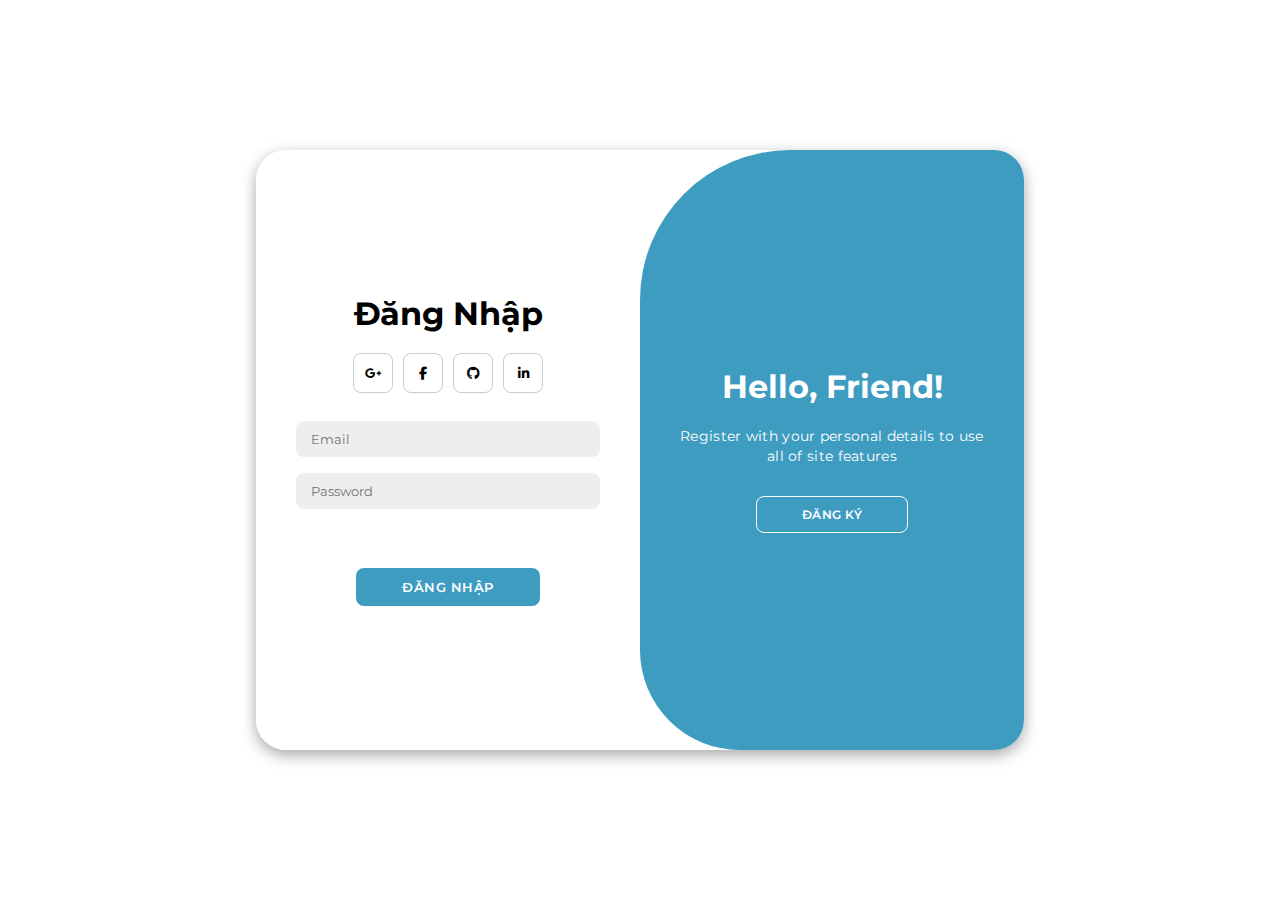
<file: Additional_pages/login.html>
<!DOCTYPE html>
<html lang="en">
<head>
    <meta charset="UTF-8">
    <meta name="viewport" content="width=device-width, initial-scale=1.0">
    <link rel="stylesheet" href="https://cdnjs.cloudflare.com/ajax/libs/font-awesome/6.4.2/css/all.min.css">
    <link rel="stylesheet" href="/assets/css/login.css">
    <title>Modern Login Page | AsmrProg</title>
</head>
<body>
    <div class="container" id="container">
        <div class="form-container main sign-up">
        <form action="" method="POST" class="form-1" id="form-1">
            <h1>Đăng Ký</h1>
            <div class="social-icons">
                <a href="#" class="icon"><i class="fa-brands fa-google-plus-g"></i></a>
                <a href="#" class="icon"><i class="fa-brands fa-facebook-f"></i></a>
                <a href="#" class="icon"><i class="fa-brands fa-github"></i></a>
                <a href="#" class="icon"><i class="fa-brands fa-linkedin-in"></i></a>
            </div>
            <div class="form-group">
              <input id="fullname" name="fullname" type="text" placeholder="VD: Lâm Hoàng Huy" class="form-control">
              <span class="form-message"></span>
            </div>
        
            <div class="form-group">
              <input id="email" name="email" type="text" placeholder="VD: email@domain.com" class="form-control">
              <span class="form-message"></span>
            </div>
        
            <div class="form-group">
              <input id="password" name="password" type="password" placeholder="Nhập mật khẩu" class="form-control">
              <span class="form-message"></span>
            </div>
        
            <div class="form-group">
              <input id="password_confirmation" name="password_confirmation" placeholder="Nhập lại mật khẩu" type="password" class="form-control">
              <span class="form-message"></span>
            </div>
            <div class="form-group">
              <select id="province" name="province" class="form-control">
                <option value="">--Chọn Quốc Gia --</option>
                <option value="hni">Vietnam</option>
                <option value="hpg">USA</option>
              </select>
              <span class="form-message"></span>
            </div>
            <button>
              <a href="">Đăng Ký</a>
            </button>
          </form> 
        </div>
        <div class="form-container sign-in">
            <form class="form-1" id="form-1">
                <h1>Đăng Nhập</h1>
                <div class="social-icons">
                    <a href="#" class="icon"><i class="fa-brands fa-google-plus-g"></i></a>
                    <a href="#" class="icon"><i class="fa-brands fa-facebook-f"></i></a>
                    <a href="#" class="icon"><i class="fa-brands fa-github"></i></a>
                    <a href="#" class="icon"><i class="fa-brands fa-linkedin-in"></i></a>
                </div>
                <input id="email" name="email" type="email" placeholder="Email">
                <input id="password" name="password" type="password" placeholder="Password">
                <a href="#">Quên mật khẩu</a>
                <button><a href="">Đăng Nhập</a></button>
            </form>
        </div>
        <div class="toggle-container">
            <div class="toggle">
                <div class="toggle-panel toggle-left">
                    <h1>Welcome Back!</h1>
                    <p>Enter your personal details to use all of site features</p>
                    <button class="hidden" id="login">Đăng Nhập</button>
                </div>
                <div class="toggle-panel toggle-right">
                    <h1>Hello, Friend!</h1>
                    <p>Register with your personal details to use all of site features</p>
                    <button class="hidden" id="register">Đăng Ký</button>
                </div>
            </div>
        </div>
    </div>
<script src="/assets/js/validator.js"></script>
    <script>
const container = document.getElementById('container');
const registerBtn = document.getElementById('register');
const loginBtn = document.getElementById('login');

registerBtn.addEventListener('click', () => {
    container.classList.add("active");
});

loginBtn.addEventListener('click', () => {
    container.classList.remove("active");
});
Validator({
            form:'#form-1',
            formGroupSelector:'.form-group',
            errorSelector:'.form-message',
            rules:[
                Validator.isRequired('#fullname', 'Vui lòng nhập tên đầy đủ của bạn'),
                Validator.isEmail('#email'),
                Validator.minLength('#password', 6),
                Validator.isRequired('#password_confirmation'),
                Validator.isRequired('input[name="gender"]'),
                Validator.isRequired('#province'),
                Validator.isConfirmed('#password_confirmation', function(){
                    return document.querySelector('#form-1 #password').value;
                }, 'Mật khẩu nhập lại không chính xác')
            ],
            onSubmit:function(data){
              //call api
              console.log(data);
            }
        });
    </script>
    
</body>

</html>
</file>
<file: assets/css/login.css>
@import url('https://fonts.googleapis.com/css2?family=Montserrat:wght@300;400;500;600;700&display=swap');

*{
    margin: 0;
    padding: 0;
    box-sizing: border-box;
    font-family: 'Montserrat', sans-serif;
}

body{
    background: url(https://th.bing.com/th/id/R.a04a26cd229f227aa798ef75c7a44b5f?rik=Yvk00FPihdOsCw&riu=http%3a%2f%2fblog.gogo-vacations.com%2fwp-content%2fuploads%2f2017%2f02%2fNew-Pool.jpeg&ehk=o34KVLHqzrnYw3v%2fLY5oDOqvv3ny5NynOJFl%2bLECX%2fE%3d&risl=&pid=ImgRaw&r=0) no-repeat center fixed;
    display: flex;
    align-items: center;
    justify-content: center;
    flex-direction: column;
    height: 100vh;
}

.container{
    background-color: #fff;
    border-radius: 30px;
    box-shadow: 0 5px 15px rgba(0, 0, 0, 0.35);
    position: relative;
    overflow: hidden;
    width: 768px;
    max-width: 100%;
    min-height: 600px;
}

.container p{
    font-size: 14px;
    line-height: 20px;
    letter-spacing: 0.3px;
    margin: 20px 0;
}

.container span{
    font-size: 12px;
}

.container a{
    color: #fff;
    font-size: 13px;
    text-decoration: none;
    margin: 15px 0 10px;
}

.container button{
    background-color: #3F9CC1;
    color: #fff;
    font-size: 12px;
    padding: 10px 45px;
    border: 1px solid transparent;
    border-radius: 8px;
    font-weight: 600;
    letter-spacing: 0.5px;
    text-transform: uppercase;
    margin-top: 10px;
    cursor: pointer;
}

.container button.hidden{
    background-color: transparent;
    border-color: #fff;
}

.container form{
    background-color: #fff;
    display: flex;
    align-items: center;
    justify-content: center;
    flex-direction: column;
    padding: 0 40px;
    height: 100%;
}

.container input{
    background-color: #eee;
    border: none;
    margin: 8px 0;
    padding: 10px 15px;
    font-size: 13px;
    border-radius: 8px;
    width: 100%;
    outline: none;
}

.form-container{
    position: absolute;
    top: 0;
    height: 100%;
    transition: all 0.6s ease-in-out;
}

.sign-in{
    left: 0;
    width: 50%;
    z-index: 2;
}

.container.active .sign-in{
    transform: translateX(100%);
}

.sign-up{
    left: 0;
    width: 50%;
    opacity: 0;
    z-index: 1;
}

.container.active .sign-up{
    transform: translateX(100%);
    opacity: 1;
    z-index: 5;
    animation: move 0.6s;
}

@keyframes move{
    0%, 49.99%{
        opacity: 0;
        z-index: 1;
    }
    50%, 100%{
        opacity: 1;
        z-index: 5;
    }
}

.social-icons{
    margin: 20px 0;
}

.social-icons a{
    border: 1px solid #ccc;
    color:#000;
    border-radius: 20%;
    display: inline-flex;
    justify-content: center;
    align-items: center;
    margin: 0 3px;
    width: 40px;
    height: 40px;
}

.toggle-container{
    position: absolute;
    top: 0;
    left: 50%;
    width: 50%;
    height: 100%;
    overflow: hidden;
    transition: all 0.6s ease-in-out;
    border-radius: 150px 0 0 100px;
    z-index: 1000;
}

.container.active .toggle-container{
    transform: translateX(-100%);
    border-radius: 0 150px 100px 0;
}

.toggle{
    background-color: #512da8;
    height: 100%;
    background: linear-gradient(to right, #3F9CC1, #3F9CC1);
    color: #fff;
    position: relative;
    left: -100%;
    height: 100%;
    width: 200%;
    transform: translateX(0);
    transition: all 0.6s ease-in-out;
}

.container.active .toggle{
    transform: translateX(50%);
}

.toggle-panel{
    position: absolute;
    width: 50%;
    height: 100%;
    display: flex;
    align-items: center;
    justify-content: center;
    flex-direction: column;
    padding: 0 30px;
    text-align: center;
    top: 0;
    transform: translateX(0);
    transition: all 0.6s ease-in-out;
}

.toggle-left{
    transform: translateX(-200%);
}

.container.active .toggle-left{
    transform: translateX(0);
}

.toggle-right{
    right: 0;
    transform: translateX(0);
}

.container.active .toggle-right{
    transform: translateX(200%);
}
.main {
    background: #f1f1f1;
    min-height: 0vh;
    justify-content: center;
  }
  .form {
    width: 360px;
    min-height: 100px;
    padding: 32px 24px;
    text-align: center;
    background: #fff;
    border-radius: 2px;
    margin: 24px;
    align-self: center;
    box-shadow: 0 2px 5px 0 rgba(51, 62, 73, 0.1);
  }
  .form .heading {
    font-size: 2rem;
  }
  .form .desc {
    text-align: center;
    color: #636d77;
    font-size: 1.6rem;
    font-weight: lighter;
    line-height: 2.4rem;
    margin-top: 16px;
    font-weight: 300;
  }
  
  .form-group {
    display: flex;
    flex-direction: column;
  }
  
  .form-label,
  .form-message {
    text-align: left;
  }
  
  .form-label {
    font-weight: 700;
    padding-bottom: 6px;
    line-height: 1.8rem;
    font-size: 1.4rem;
  }
  
  .form-control {
    padding: 8px 12px;
    border: 1px solid #b3b3b3;
    border-radius: 3px;
    outline: none;
  }
  
  .form-control:hover {
    border-color: #1dbfaf;
  }
  
  .form-group.invalid .form-control {
    border-color: #f33a58;
  }
  
  .form-group.invalid .form-message {
    color: #f33a58;
  }
  
  .form-message {
    font-size: 1.2rem;
    line-height: 1.6rem;
    padding: 4px 0 0;
  }
  
  .form-submit {
    outline: none;
    background-color: #1dbfaf;
    margin-top: 12px;
    padding: 12px 16px;
    font-weight: 600;
    color: #fff;
    border: none;
    width: 100%;
    font-size: 14px;
    border-radius: 8px;
    cursor: pointer;
  }
  
  .form-submit:hover {
    background-color: #1ac7b6;
  }
  
  .spacer {
    margin-top: 36px;
  }
</file>
